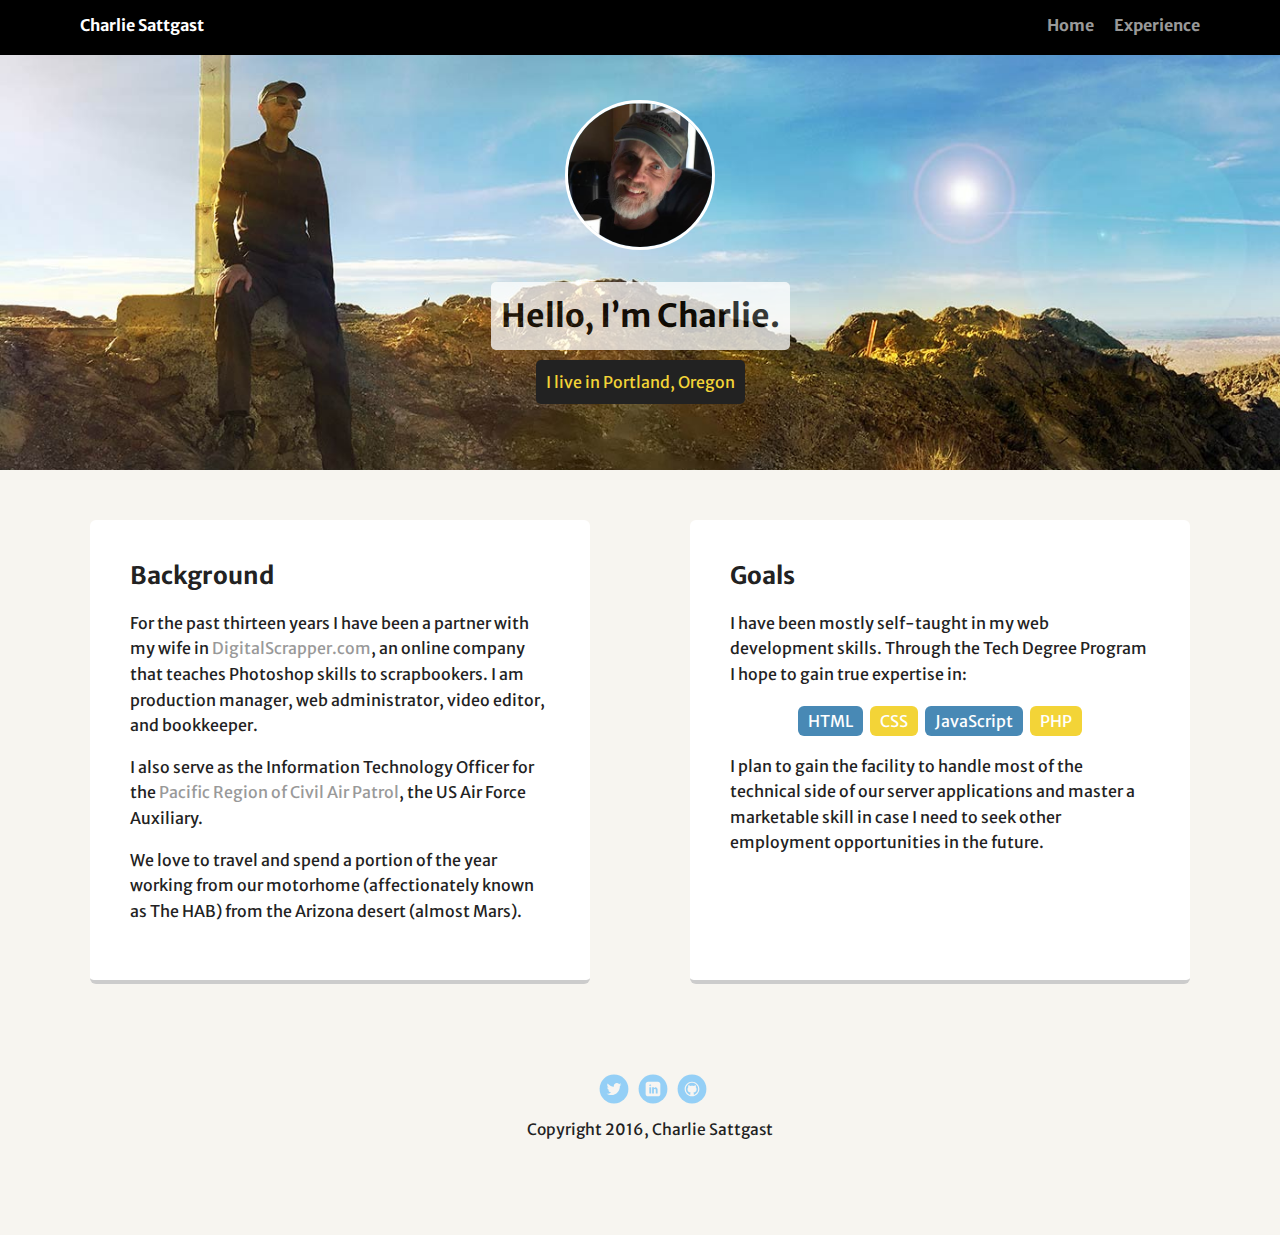
<file: index.html>
<!doctype html>
<html lang="en">
<head>
  <meta charset="utf-8">
  <title>Charlie Sattgast's Profile</title>
  <meta name="viewport" content="width=device-width, initial-scale=1.0">
  <link rel="stylesheet" href="styles.css">
  <link href="http://fonts.googleapis.com/css?family=Merriweather+Sans:400,300,500,700,900" rel="stylesheet"></head>
  <body>

    <div class="main-nav">
        <ul class="nav">
          <li class="name">Charlie Sattgast</li>
          <li><a href="index.html">Home</a></li>
          <li><a href="experience.html">Experience</a></li>
        </ul>
    </div>

    <header>
      <img src="images/charlie.jpg" alt="Charlie at Starbucks in Yuma, AZ" class="profile-image">
      <h1 class="tag charlie">Hello, I’m Charlie.</h1>
      <p class="tag location">I live in Portland, Oregon</p>
    </header>

    <main class="flex">
      <div class="card">
        <h2>Background</h2>
        <p>For the past thirteen years I have been a partner with my wife in <a href="http://digitalscrapper.com">DigitalScrapper.com</a>, an online company that teaches Photoshop skills to scrapbookers. I am production manager, web administrator, video editor, and bookkeeper.</p>
        <p>I also serve as the Information Technology Officer for the <a href="http://pcr.cap.gov" target="_blank">Pacific Region of Civil Air Patrol</a>, the US Air Force Auxiliary.</p>
        <p>We love to travel and spend a portion of the year working from our motorhome (affectionately known as The HAB) from the Arizona desert (almost Mars).</p>
      </div>

      <div class="card">
        <h2>Goals</h2>
        <p>I have been mostly self-taught in my web development skills. Through the Tech Degree Program I hope to gain true expertise in:</p>
        <ul class="skills">
          <li>HTML</li>
          <li>CSS</li>
          <li>JavaScript</li>
          <li>PHP</li>
        </ul>
        <p>I plan to gain the facility to handle most of the technical side of our server applications and master a marketable skill in case I need to seek other employment opportunities in the future.</p>
      </div>

    </main>
    <footer>
      <ul>
        <li><a href="https://twitter.com/charliechaplain" class="social twitter" target="_blank">Twitter</a></li>
        <li><a href="https://www.linkedin.com/in/charlie-sattgast-7a548a3" class="social linkedin" target="_blank">LinkedIn</a></li>
        <li><a href="https://github.com/cwsattgast" class="social github" target="_blank">Github</a></li>
      </ul>
      <p class="copyright">Copyright 2016, Charlie Sattgast</p>
    </footer>
  </body>
  </html>
</file>
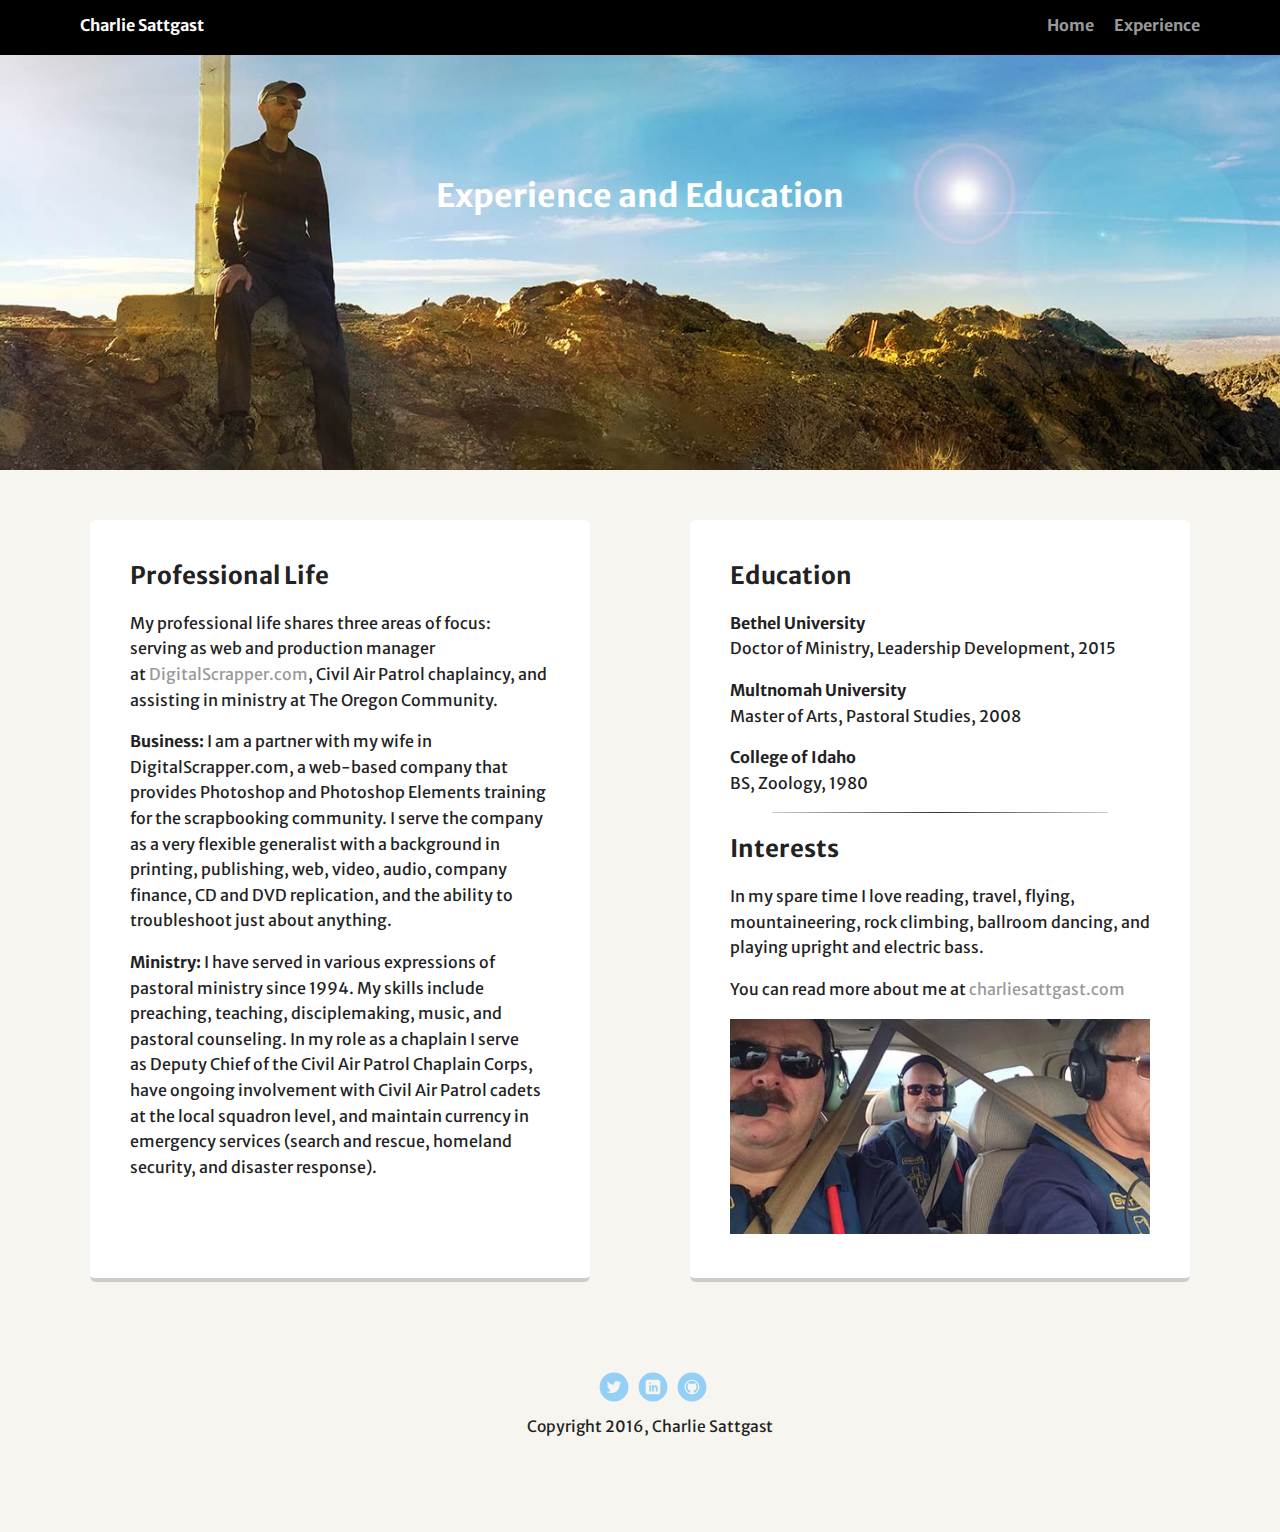
<file: experience.html>
<!doctype html>
<html lang="en">
<head>
  <meta charset="utf-8">
  <title>Charlie Sattgast's Profile</title>
  <meta name="viewport" content="width=device-width, initial-scale=1.0">
  <link rel="stylesheet" href="styles.css">
  <link href="http://fonts.googleapis.com/css?family=Merriweather+Sans:400,300,500,700,900" rel="stylesheet"></head>
  <body>

    <div class="main-nav">
        <ul class="nav">
          <li class="name">Charlie Sattgast</li>
          <li><a href="index.html">Home</a></li>
          <li><a href="experience.html">Experience</a></li>
        </ul>
    </div>

    <header>
      <h1 class="page-heading">Experience and Education</h1>
    </header>

    <main class="flex">
      <div class="card">
        <h2>Professional Life</h2>
        <p>My professional life shares three areas of focus: serving as web and production manager at <a href="http://digitalScrapper.com" target="_blank">DigitalScrapper.com</a>, Civil Air Patrol chaplaincy, and assisting in ministry at The Oregon Community.</p>
        <p><b>Business:</b> I am a partner with my wife in DigitalScrapper.com, a web-based company that provides Photoshop and Photoshop Elements training for the scrapbooking community. I serve the company as a very flexible generalist with a background in printing, publishing, web, video, audio, company finance, CD and DVD replication, and the ability to troubleshoot just about anything.</p>
        <p><b>Ministry:</b> I have served in various expressions of pastoral ministry since 1994. My skills include preaching, teaching, disciplemaking, music, and pastoral counseling. In my role as a chaplain I serve as Deputy Chief of the Civil Air Patrol Chaplain Corps, have ongoing involvement with Civil Air Patrol cadets at the local squadron level, and maintain currency in emergency services (search and rescue, homeland security, and disaster response).</p>
      </div>

      <div class="card">
        <h2>Education</h2>
          <p><b>Bethel University</b><br>
            Doctor of Ministry, Leadership Development, 2015</p>
          <p><b>Multnomah University</b><br>
            Master of Arts, Pastoral Studies, 2008</p>
          <p><b>College of Idaho</b><br>
            BS, Zoology, 1980</p>
        <hr class="faded-edge">
        <h2>Interests</h2>
          <p>In my spare time I love reading, travel, flying, mountaineering, rock climbing, ballroom dancing, and playing upright and electric bass.</p>
          <p>You can read more about me at <a href="http://charliesattgast.com" target="_blank">charliesattgast.com</a>
          <div class="imagewrapper">
            <img src="images/aircrew.jpg" alt="Civil Air Patrol Aircrew">
          </div>
      </div>
    </main>
    <footer>
      <ul>
        <li><a href="https://twitter.com/charliechaplain" class="social twitter" target="_blank">Twitter</a></li>
        <li><a href="https://www.linkedin.com/in/charlie-sattgast-7a548a3" class="social linkedin" target="_blank">LinkedIn</a></li>
        <li><a href="https://github.com/cwsattgast" class="social github" target="_blank">Github</a></li>
      </ul>
      <p class="copyright">Copyright 2016, Charlie Sattgast</p>
    </footer>
  </body>
  </html>
</file>
<file: styles.css>
/* Global Layout Set-up */
* {
  box-sizing: border-box;
}

body {
  margin: 0;
  padding: 0;
  text-align: center;
  font-family: 'Merriweather Sans', sans-serif;
  color: #222;
  background: #f7f5f0;
}
/* Link Styles */

a {
  text-decoration: none;
  color: #999;
}
a:hover {
  color: #4889b5;
}

/* Section Styles */

.main-nav {
  width: 100%;
  background: black;
  min-height: 30px;
  padding: 10px;
  position: fixed;
  text-align: center;
}
.nav {
  display: flex;
  justify-content: space-around;
  font-weight: 700;
  list-style-type: none;
  margin: 0 auto;
  padding: 0;
}

.nav .name {
    display: block;
    margin-right: auto;
    color: white;
}
.nav li {
  padding: 5px 10px 10px 10px;
}
.nav a {
  transition: all .5s;
}
.nav a:hover {
  color: white
}

header {
  text-align: center;
  background: url('images/pilot-knob.jpg') no-repeat top center ;
  background-size: cover;
  overflow: hidden;
  padding-top: 60px;
}
header {
  line-height: 1.5;
}
header .profile-image {
  margin: 2.5em 0 1em 0;
  width: 150px;
  height: 150px;
  border-radius: 50%;
  border: 3px solid white;
  transition: all .5s;
}
header .profile-image:hover {
  transform: scale(1.2) rotate(5deg);
}
.page-heading {
  color:#fff;
  margin-top: 3.5em;
}
.tag {
  background-color: #efefef;
  color: black;
  padding: 10px;
  border-radius: 5px;
  display: table;
  margin: 10px auto;
}
.charlie {
  background-color: #fff;
  opacity: 0.75;
}
.location {
  background-color: #222;
  color: #f3d437;
}
.card {
  margin: 30px;
  padding: 20px 40px 40px;
  max-width: 500px;
  text-align: left;
  background: #fff;
  border-bottom: 4px solid #ccc;
  border-radius: 6px;
  transition: all .5s;
}
.card:hover {
  border-color: #4889b5;
}

ul.skills {
  padding: 0;
  text-align: center;
}

.skills li {
  border-radius: 6px;
  display: inline-block;
  background: #f3d437;
  color: white;
  padding: 5px 10px;
  margin: 2px;
}

.skills li:nth-child(odd) {
  background: #4889b5;
}

footer {
  width: 100%;
  min-height: 30px;
  padding: 20px 0 40px 20px;
}

footer .copyright {
  top: -8px;
  font-size: .75em;
}

footer ul {
  list-style-type: none;
  margin: 0;
  padding: 0;
}

footer ul li {
  display: inline-block;
}

a.social {
  display: inline-block;
  text-indent: -9999px;
  margin-left: 5px;
  width: 30px;
  height: 30px;
  background-size: 30px 30px;
  opacity: .4;
  transition: all .5s;
}
a.twitter {
  background-image: url(images/twitter.svg);
}
a.linkedin {
  background-image: url(images/linkedin.svg);
}
a.github {
  background-image: url(images/github.svg);
}
a.social:hover {
  opacity: 1;
}
.clearfix {
  clear: both;
}

/* Charlie's Custom CSS */

.imagewrapper {
  width: 100%;
}
.imagewrapper img {
  max-width: 100%;
  height: auto;
  width: auto; /* For IE8 */
}

hr.faded-edge {
    border: 0;
    height: 1px;
	width: 80%;
    background: #333;
    background-image: linear-gradient(to right, #ccc, #333, #ccc);
}

/* Styles for larger screens */
@media screen and (min-width: 720px) {

  .flex {
      display: -ms-flexbox;      /* TWEENER - IE 10 */
      display: flex;
      max-width: 1200px;
      -ms-flex-pack: distribute;
      justify-content: space-around;
      margin: 0 auto;
  }

  header {
    min-height: 470px;
  }

  .nav {
    max-width: 1200px;
    padding: 0 30px;
  }


  main {
    padding-top: 20px;
  }

  main p {
    line-height: 1.6em;
  }

  footer {
    font-size: 1.3em;
    max-width: 1200px;
    margin: 40px auto;
  }

}
</file>
